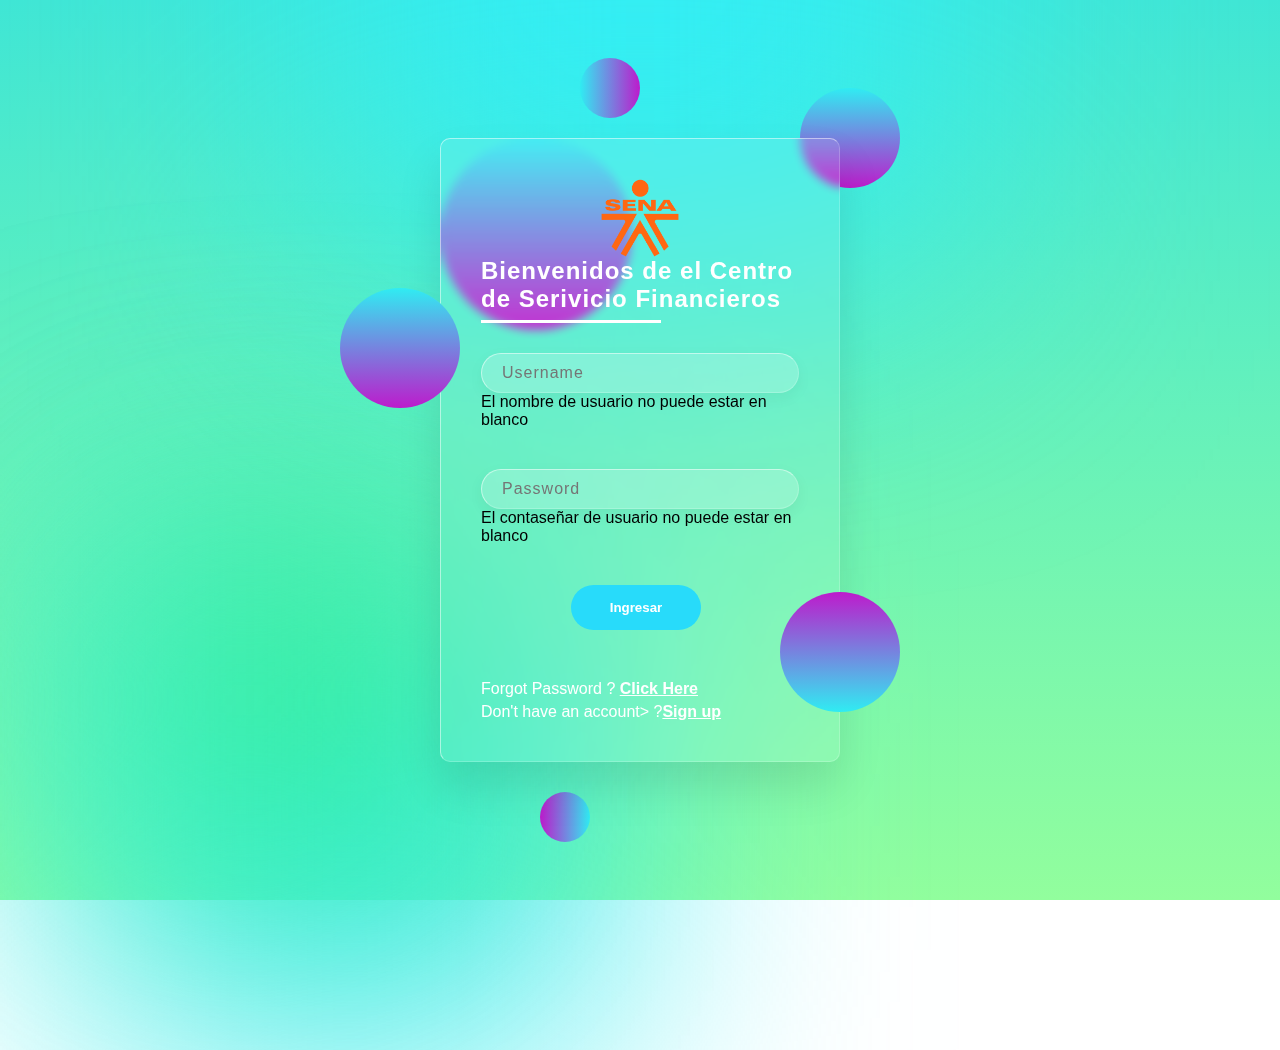
<file: PSA_AlejandroC.O/log.html>
<!DOCTYPE html>
<html>
<head>
<meta http-equiv="Content-Type" content="text/html; charset=utf-8"/>
    <meta charset="utf-8" />
    <meta name="viewport" content="width=device-width, initial-scale=1.0">
    <link rel="stylesheet" href="Content/css/styles.css">
    <link rel="stylesheet" href="https://cdnjs.cloudflare.com/ajax/libs/animate.css/4.1.1/animate.min.css"/>
    <link rel="icon" type="image/jpg" href="img/Sena_Colombia_logo.svg.png">
    <title>Bienviendos-Sena</title>

</head>
<body>
    <form id="form1" runat="server">
        <section>
            <div class="color"></div>
            <div class="color"></div>
            <div class="color"></div>
            <div class="box">
                <div class="square" style="--i:0;"></div>
                <div class="square" style="--i:1;"></div>
                <div class="square" style="--i:2;"></div>
                <div class="square" style="--i:3;"></div>
                <div class="square" style="--i:4;"></div>
                <div class="square" style="--i:5;"></div>
                <div class="container">
                    <div class="form">
                        <img id="sena" src="img/Sena_Colombia_logo.svg.png">
                        <h2>Bienvenidos de el Centro de Serivicio Financieros</h2>
                        <form id="login" class="form" action="index.html" method="POST" >
                            <div class="inputBox username">
                                <div class="input-area">
                                    <label id="IblUsername" runat="server"></label>
                                    <input type="text" id="tbUsername" runat="server" placeholder="Username">
                                    <i class="fas fa-exclamation-triangle"></i>
                                    <i class="fas fa-check-circle"></i>
                                </div>
                                <div id="UseError" class="error error-txt">
                                    El nombre de usuario no puede estar en blanco</div>
                            </div>
                            <div class="inputBox password">
                                <div class="input-area">
                                    <label id="lblPassword" runat="server"></label>
                                    <input type="password" id="tbPassword" runat="server" placeholder="Password">
                                    <i class="fas fa-exclamation-triangle"></i>
                                    <i class="fas fa-check-circle"></i>
                                </div>
                                <div id="PassError" class="error error-txt">
                                    El contaseñar de usuario no puede estar en blanco</div>
                            </div>
                            <div class="inputBox">
                                <input type="submit" value="Ingresar" id="btnLogin" name="btnLogin" runat="server" >
                            </div>
                            <p class="forget">Forgot Password ? <a href="#">Click Here</a></p>
                            <p class="forget">Don't have an account> ?<a href="Registrate.aspx">Sign up</a></p>
                        </form>
                    </div>
                </div>
            </div>
        </section>
    </form>
</body>
</html>
</file>
<file: PSA_AlejandroC.O/Content/css/styles.css>
@import url('https://fonts.googleapis.com/css2?family=Yeon+Sung&display=swap');

* {
    margin: 0;
    padding: 0;
    box-sizing: border-box;
    font-family: 'Yeon', sans-serif;
}

body {
    overflow: hidden;
}

section {
    display: flex;
    justify-content: center;
    align-items: center;
    min-height: 100vh;
    background: linear-gradient(to bottom, #40E6D5, #92fe9d);
}

    section .color {
        position: absolute;
        filter: blur(150px);
    }

        section .color:nth-child(1) {
            top: -350px;
            width: 600px;
            height: 600px;
            background: #33EEF5;
        }

        section .color:nth-child(2) {
            bottom: -150px;
            left: 100px;
            width: 500px;
            height: 500px;
            background: linear-gradient(to bottom,#3DE2F5,#33EEF5);
        }

        section .color:nth-child(3) {
            bottom: 50px;
            left: 100px;
            width: 300px;
            height: 300px;
            background: linear-gradient(to left,#25F507,#33EEF5);
        }

.box {
    position: relative;
}

    .box .square {
        position: absolute;
        backdrop-filter: blur(5px);
        background: linear-gradient(to top, #BD1BCC, #30ECF2);
        height: 12rem;
        width: 12rem;
        position: absolute;
        border-radius: 50%;
        animation: animate 6s linear infinite;
        animation-delay: calc(-10s * var(--i));
    }

@keyframes animate {
    0%,100% {
        transform: translateY(-40px);
    }

    50% {
        transform: translateY(40px);
    }
}

.box .square:nth-child(1) {
    top: -50px;
    right: -60px;
    width: 100px;
    height: 100px;
    background: linear-gradient(to top, #BD1BCC, #30ECF2);
}

.box .square:nth-child(2) {
    top: 150px;
    left: -100px;
    width: 120px;
    height: 120px;
    z-index: 2;
    background: linear-gradient(to top, #BD1BCC, #30ECF2);
}

.box .square:nth-child(3) {
    bottom: 50px;
    right: -60px;
    width: 120px;
    height: 120px;
    z-index: 2;
    background: linear-gradient(to bottom, #BD1BCC, #30ECF2);
}

.box .square:nth-child(4) {
    bottom: -80px;
    left: 100px;
    width: 50px;
    height: 50px;
    background: linear-gradient(to right, #BD1BCC, #30ECF2);
}

.box .square:nth-child(5) {
    top: -80px;
    left: 140px;
    width: 60px;
    height: 60px;
    background: linear-gradient(to left, #BD1BCC, #30ECF2);
}

.container {
    position: relative;
    width: 400px;
    min-height: 400px;
    background: rgba(255,255,255,0.1);
    border-radius: 10px;
    display: flex;
    justify-content: center;
    align-items: center;
    backdrop-filter: blur(5px);
    box-shadow: 0 25px 45px rgba(0, 0, 0, 0.1);
    border: 1px solid rgba(255, 255, 255, 0.5);
    border-right: 1px solid rgba(255, 255, 255, 0.2);
    border-bottom: 1px solid rgba(255, 255, 255, 0.2);
}

.form {
    position: relative;
    width: 100%;
    padding: 40px;
}


.form #sena {
    width:78px;
    height:78px;
    display:block;
    margin-left: auto;
    margin-right: auto;
}

.form h2
{
    position: relative;
    color: #fff;
    font-size: 24px;
    font-weight: 600;
    letter-spacing: 1px;
    margin-bottom: 40px;

}

.form h2::before {
    content: '';
    position: absolute;
    left: 0;
    bottom: -10px;
    width: 180px;
    height: 3px;
    background: #fff;
}


.fire:before
{
    content: '';
    display: inline-block;
    height: 100%;
    vertical-align: middle;

}

.form .inputBox 
{
    width: 100%;
    margin-top: 20px;
}
.inputBox {
    margin-bottom: 10px;
    padding-bottom: 20px;
    position: relative;
}
.form .inputBox.shake
{
    animation: shake 0.3s ease-in-out;
}

@keyframes shake 
{
    0%, 100%
    {
        margin-left: 0px;
    }
    20%, 80%
    {
        margin-left: -12px;
    }
    40%, 60%
    {
        margin-left: 12px;
    }
}

.form .inputBox .input-area input 
{
    width: 100%;
    background: rgba(255,255,255,0.2);
    border: none;
    outline: none;
    padding: 10px 20px;
    border-radius: 35px;
    border: 1px solid rgba(255,255,255,0.5);
    border-right: 1px solid rgba(255,255,255,0.2);
    border-bottom: 1px solid rgba(255,255,255,0.2);
    font-size: 16px;
    letter-spacing: 1px;
    color: #fff;
    box-shadow: 0 5px 15px rgba(0,0,0,0.05);
}


.input-area i {
    position: absolute;
    top: 25%;
    font-size: 18px;
    transform: translateY(-50%);
}

.inputBox #btnLogin[type="submit"] {
    background: #BD1BCC;
    position: relative;
    right: -100px;
    width: 200%;
    padding: 15px;
    border-radius: 35pc;
    border: none;
    left: 90px;
    background: #28DBFA;
    color: #fff;
    max-width: 130px;
    cursor: pointer;
    margin-bottom: 20px;
    font-weight: 600;
    background-size: cover;
    top: 0px;
}

.inputBox #btnLogin:hover[type="submit"] {
    background-color: #bd1bcc;
}


.forget {
    margin-top: 5px;
    color: #fff;
}

.forget a {
    color: #fff;
    font-weight: 600;
}

.forget a:hover {
    color: #BD1BCC;
    font-weight: 600;
}
</file>
